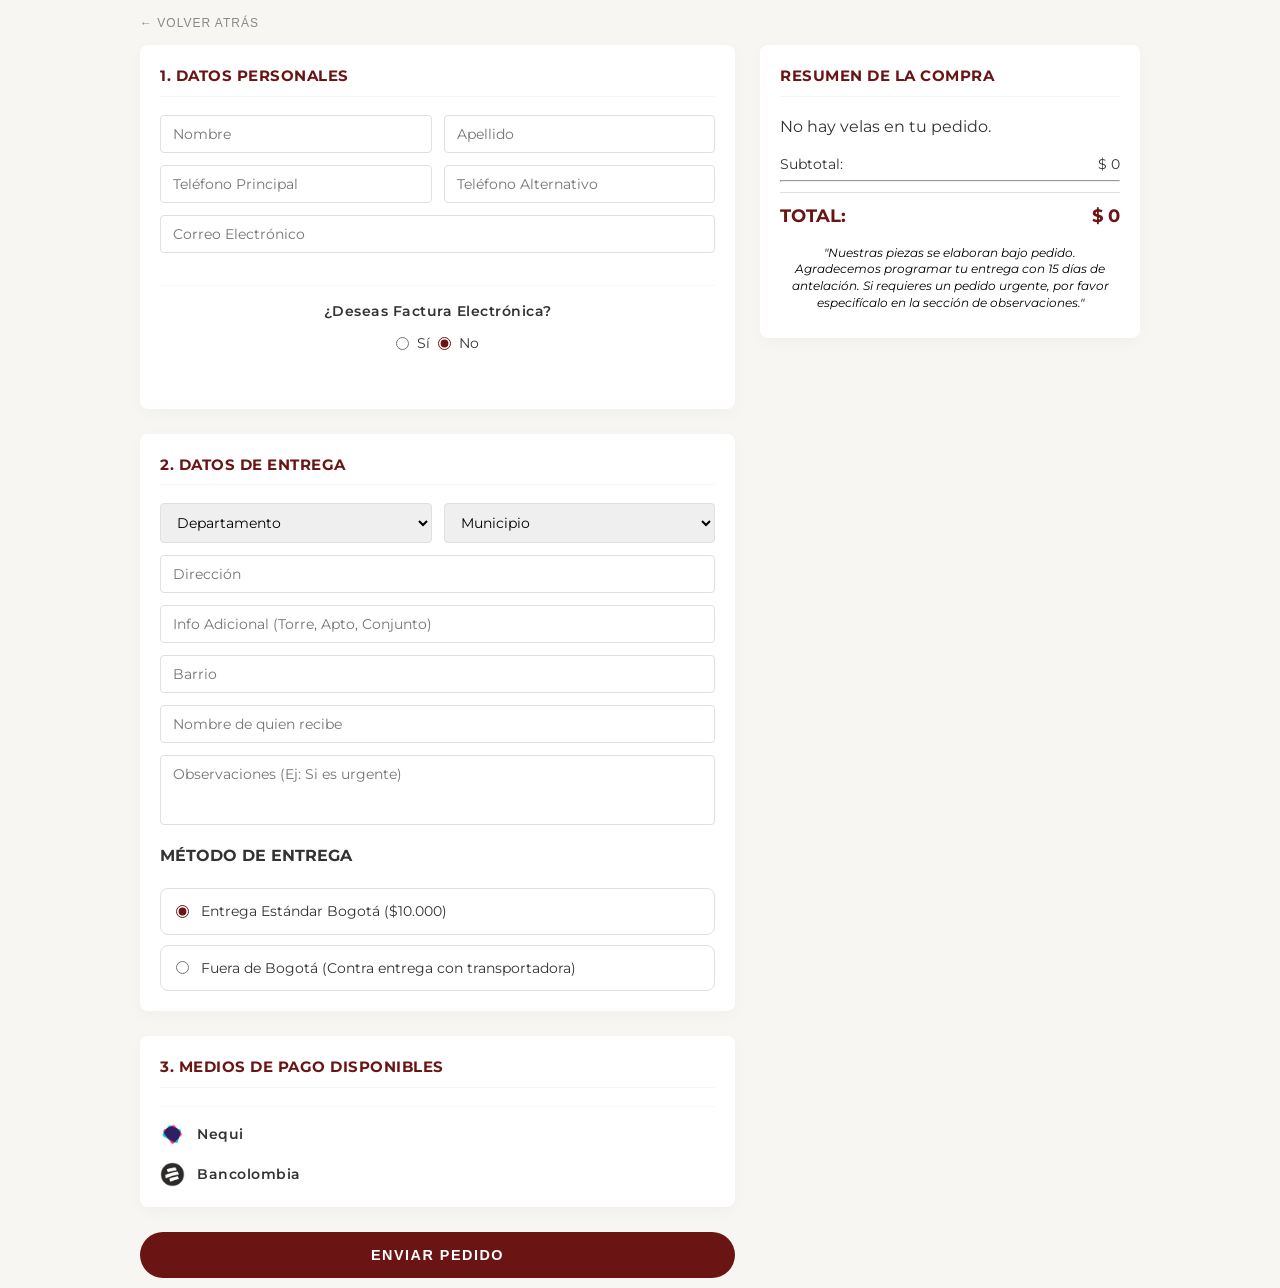
<file: checkout.html>
<!DOCTYPE html>
<html lang="es">

<head>
    <meta charset="UTF-8">
    <title>Checkout - Lumara</title>
    <link href="https://fonts.googleapis.com/css2?family=Montserrat:wght@400;600;700&display=swap" rel="stylesheet">
    <meta name="viewport" content="width=device-width, initial-scale=1.0">

    <link rel="stylesheet" href="checkout.css">
</head>

<body>

    <div class="checkout-container">
        <button onclick="history.back()" class="btn-volver">← VOLVER ATRÁS</button>

        <div class="checkout-layout">
            <form id="checkout-form" class="col-formulario">

                <div class="caja-checkout">
                    <h3>1. DATOS PERSONALES</h3>
                    <div class="grid-2">
                        <input type="text" name="nombre" placeholder="Nombre" required>
                        <input type="text" name="apellido" placeholder="Apellido" required>
                    </div>
                    <div class="grid-2">
                        <input type="tel" name="tel1" placeholder="Teléfono Principal" required>
                        <input type="tel" name="tel2" placeholder="Teléfono Alternativo">
                    </div>
                    <input type="email" name="email" placeholder="Correo Electrónico" required>

                    <div class="pregunta-factura-central">
                        <span>¿Deseas Factura Electrónica?</span>

                        <div class="opciones-radio-central">
                            <label>
                                <input type="radio" name="factura" value="si">
                                <span>Sí</span>
                        
                                <input type="radio" name="factura" value="no" checked>
                                <span>No</span>
                            </label>
                        </div>
                        
                    </div>
                </div>

                <div class="caja-checkout">
                    <h3>2. DATOS DE ENTREGA</h3>
                    <div class="grid-2">
                        <select name="departamento" id="depto" required>
                            <option value="">Departamento</option>
                            <option value="Cundinamarca">Cundinamarca</option>
                        </select>
                        <select name="municipio" id="muni" required>
                            <option value="">Municipio</option>
                            <option value="Bogota">Bogotá D.C.</option>
                            <option value="Chia">Chia</option>
                            <option value="Zipaquirá">Zipaquirá</option>
                            <option value="Cogua">Cogua</option>
                            <option value="Cota">Cota</option>
                            <option value="Gachancipá">Gachancipá</option>
                            <option value="Nemocón">Nemocón</option>
                            <option value="Sopó">Sopó</option>
                            <option value="Tabio">Tabio</option>
                            <option value="Tenjo">Tenjo</option>
                            <option value="Tocancipá">Tocancipá</option>
                    
                        </select>
                    </div>
                    <input type="text" name="direccion" placeholder="Dirección" required>
                    <input type="text" name="info_adicional" placeholder="Info Adicional (Torre, Apto, Conjunto)">
                    <input type="text" name="barrio" placeholder="Barrio" required>
                    <input type="text" name="quien_recibe" placeholder="Nombre de quien recibe" required>
                    <textarea name="observaciones" placeholder="Observaciones (Ej: Si es urgente)"></textarea>

                    <h4>MÉTODO DE ENTREGA</h4>
                    <div class="metodo-entrega">
                        <label class="opcion-envio">
                            <input type="radio" name="envio" value="10000" checked onchange="actualizarEnvio(10000)">
                            Entrega Estándar Bogotá ($10.000)
                        </label>
                        <label class="opcion-envio">
                            <input type="radio" name="envio" value="0" onchange="actualizarEnvio(0)">
                            Fuera de Bogotá (Contra entrega con transportadora)
                        </label>
                    </div>
                </div>

                <div class="caja-checkout">
                    <h3>3. MEDIOS DE PAGO DISPONIBLES</h3>

                    <div class="logos-pago-unificados">
                        <div class="metodo-item">
                            <img src="imagenes/Nequi.png" alt="Nequi" class="icon-pago">
                            <span>Nequi</span>
                        </div>
                        <div class="metodo-item">
                            <img src="imagenes/LogoBancolombia.png" alt="Bancolombia" class="icon-pago">
                            <span>Bancolombia</span>
                        </div>
                    </div>
                </div> <button type="submit" class="btn-enviar-pedido">ENVIAR PEDIDO</button>
            </form>

            <div class="col-resumen">
                <div class="caja-checkout">
                    <h3>RESUMEN DE LA COMPRA</h3>
                    <div id="resumen-productos">
                    </div>
                    <div class="totales-finales">
                        <p>Subtotal: <span id="resumen-subtotal">$ 0</span></p>

                        <hr>
                        <p class="total-final">TOTAL: <span id="resumen-total">$ 0</span></p>
                        <p class="nota-tiempo">
                            "Nuestras piezas se elaboran bajo pedido. Agradecemos programar tu entrega con 15 días de
                            antelación. Si requieres un pedido urgente, por favor especifícalo en la sección de
                            observaciones."
                        </p>

                    </div>
                </div>
            </div>
        </div>
    </div>

    <script src="checkout.js"></script>
</body>

</html>
</file>
<file: checkout.css>
/* ==========================================
   1. VARIABLES Y BASE
   ========================================== */
:root {
    --burgundy: #6b1414;
    --gold: #b8935a;
    --cream: #f8f6f2;
    --white: #ffffff;
    --text: #333333;
    --gray-border: #e0e0e0;
    --shadow: 0 4px 15px rgba(0, 0, 0, 0.03);
}

* {
    box-sizing: border-box;
    margin: 0;
    padding: 0;
}

body {
    font-family: 'Montserrat', sans-serif;
    background-color: var(--cream);
    color: var(--text);
    line-height: 1.5;
    padding: 20px;
    padding: 10px; /* Menos espacio en los bordes para móviles */
    overflow-x: hidden; /* Evita el scroll horizontal molesto */
}


/* ==========================================
   2. ESTRUCTURA Y LAYOUT RESPONSIVE
   ========================================== */
.checkout-container {
    max-width: 1000px;
    margin: 0 auto;
}

.checkout-layout {
    display: grid;
    grid-template-columns: 1fr 380px; /* Dos columnas en PC */
    gap: 25px;
    align-items: start;
}

/* Sistema de cuadros responsivos */
.grid-2 {
    display: grid;
    grid-template-columns: repeat(auto-fit, minmax(200px, 1fr));
    gap: 12px;
}

/* Adaptación para Tablets y Celulares */
@media (max-width: 850px) {
    .checkout-layout {
        grid-template-columns: 1fr; /* Una sola columna */
    }
    
    .col-resumen {
        order: -1; /* El resumen de compra sale arriba en móvil */
        position: static !important;
    }

    .checkout-container {
        padding: 10px;
    }
}

/* ==========================================
   3. COMPONENTES (CAJAS E INPUTS)
   ========================================== */
.caja-checkout {
    background: var(--white);
    padding: 20px;
    border-radius: 8px;
    box-shadow: var(--shadow);
    margin-bottom: 20px;
}

.btn-volver {
    background: none;
    border: none;
    color: #888;
    font-size: 0.75rem;
    font-weight: 400;
    letter-spacing: 1px;
    cursor: pointer;
    text-decoration: none;
    display: inline-block;
    margin-bottom: 15px;
    transition: color 0.3s;
}

.btn-volver:hover {
    color: var(--burgundy);
}

/* Estilo de los Cuadros (Inputs) - Letra más pequeña */
input[type="text"],
input[type="tel"],
input[type="email"],
select,
textarea {
    width: 100%;
    padding: 10px 12px;
    margin-bottom: 12px;
    border: 1px solid var(--gray-border);
    border-radius: 4px;
    font-family: inherit;
    font-size: 0.85rem; /* Tamaño de letra reducido y estético */
    outline: none;
    transition: border-color 0.3s;
}

input:focus, select:focus, textarea:focus {
    border-color: var(--gold); /* Toque dorado de Lumara al escribir */
}

textarea {
    height: 70px;
    resize: none;
}

/* Títulos de sección refinados */
.caja-checkout h3 {
    font-size: 0.95rem;
    font-weight: 700;
    color: var(--burgundy);
    margin-bottom: 18px;
    letter-spacing: 0.5px;
    text-transform: uppercase;
    border-bottom: 1px solid #f5f5f5;
    padding-bottom: 8px;
}

/* ==========================================
   4. RESUMEN DE COMPRA
   ========================================= */
.col-resumen {
    position: sticky;
    top: 20px;
}

.checkout-product-item {
    display: flex;
    justify-content: space-between;
    align-items: center;
    padding: 10px 0;
    border-bottom: 1px solid #f9f9f9;
}

.checkout-product-item img {
    width: 50px;
    height: 50px;
    object-fit: cover;
    border-radius: 4px;
}

.totales-finales {
    margin-top: 15px;
    font-size: 0.85rem;
}

.totales-finales p {
    display: flex;
    justify-content: space-between;
    margin-bottom: 6px;
}

.total-final {
    font-size: 1.1rem;
    font-weight: 700;
    color: var(--burgundy);
    border-top: 1px solid var(--gray-border);
    padding-top: 10px;
    margin-top: 10px;
}

/* ==========================================
   5. BOTONES Y EXTRAS
   ========================================== */
.btn-enviar-pedido {
    width: 100%;
    padding: 15px;
    background-color: var(--burgundy);
    color: var(--white);
    border: none;
    border-radius: 25px;
    font-size: 0.9rem;
    font-weight: 700;
    letter-spacing: 1.5px;
    cursor: pointer;
    transition: transform 0.2s, background 0.3s;
}

.btn-enviar-pedido:hover {
    background-color: #5a1010;
    transform: translateY(-2px);
}

.nota-tiempo {
    font-size: 0.75rem;
    color: #999;
    margin-top: 15px;
    font-style: italic;
    text-align: center;
}

/* Contenedor principal para centralizar la pregunta */
.pregunta-factura-central {
    text-align: center; /* Centra el texto de la pregunta */
    margin: 20px 0; /* Espacio arriba y abajo */
    padding: 15px; /* Un poco de padding */
    border-top: 1px solid #f9f9f9; /* Línea sutil divisoria */
}

/* Estilo del texto de la pregunta (más pequeña y fina) */
.pregunta-factura-central > span {
    display: block; /* Ocupa todo el ancho para centrar */
    font-size: 0.85rem; /* Tamaño refinado y estético */
    font-weight: 600;
    color: var(--text);
    margin-bottom: 12px; /* Espacio antes de las opciones */
    letter-spacing: 0.5px;
}

/* NUEVO CONTENEDOR PARA LAS OPCIONES (FLEXBOX CENTRAL VERTICAL) */
.opciones-radio-central {
    display: flex;
    flex-direction: column; /* ¡ESTA ES LA LÍNEA CLAVE! Bajan y se ponen en columna */
    align-items: center; /* Centrado horizontal perfecto de la columna */
    gap: 10px; /* Espacio vertical entre el Sí y el No */
}

/* Estilo para los labels individuales de Sí/No */
.pregunta-factura-central label {
    display: flex;
    align-items: center; /* Alinea el circulito con la palabra horizontalmente */
    gap: 8px; /* Espacio entre el radio button y el texto */
    cursor: pointer;
    font-size: 0.85rem;
    color: var(--text);
}

/* El círculo se pone color vino al marcarlo (Identidad Lumara) */
.pregunta-factura-central input[type="radio"] {
    accent-color: var(--burgundy); /* Refuerza la marca Lumara */
    cursor: pointer;
}

/* --- RESPONSIVO: CELULAR --- */
@media (max-width: 900px) {
    .product-grid {
        grid-template-columns: repeat(2, 1fr) !important;
        /* 2 columnas en tablet */
    }
}

@media (max-width: 600px) {
    .product-grid {
        grid-template-columns: 1fr !important;
        /* 1 columna en celular */
    }
}

/* Contenedor del método de entrega */
.metodo-entrega {
    margin-top: 20px;
    display: grid;
    gap: 10px;
}

.metodo-entrega h4 {
    font-size: 0.85rem;
    font-weight: 700;
    color: var(--burgundy);
    margin-bottom: 10px;
    text-transform: uppercase;
    letter-spacing: 0.5px;
}

/* Tarjetas de opción */
.opcion-envio {
    display: flex;
    align-items: center;
    padding: 12px 15px;
    border: 1px solid var(--gray-border);
    border-radius: 8px;
    cursor: pointer;
    transition: all 0.3s ease;
    background-color: #fff;
    font-size: 0.85rem;
}

/* Efecto cuando pasas el mouse o está seleccionado */
.opcion-envio:hover {
    border-color: var(--gold);
    background-color: #fcfaf7;
}

/* Espacio entre el radio button y el texto */
.opcion-envio input[type="radio"] {
    margin-right: 12px;
    accent-color: var(--burgundy);
    cursor: pointer;
}

/* Ajuste para que el texto largo no se rompa feo en móvil */
.opcion-envio span {
    line-height: 1.3;
    color: var(--text);
}



/* Texto de la nota de tiempo debajo del botón */
.nota-tiempo {
    display: block;
    text-align: center;
    font-size: 0.75rem;
    color: #000000;
    margin-top: 15px;
    font-style: italic;
    line-height: 1.4;
}

/* Unifica la sección dentro de la caja blanca */
.caja-checkout {
    /* ... tus otros estilos ... */
    margin-bottom: 25px; /* Espacio antes del botón */
}

/* Contenedor principal de logos + texto */
.logos-pago-unificados {
    display: flex;
    flex-direction: column; /* Lista vertical para claridad en móvil */
    gap: 15px; /* Espacio entre métodos de pago */
    padding-top: 15px;
    border-top: 1px solid #f9f9f9; /* Línea divisoria sutil */
}

/* Cada método individual (Logo + Texto) */
.metodo-item {
    display: flex;
    align-items: center; /* Centrado vertical perfecto */
    gap: 12px; /* Espacio entre el icono y la palabra */
    cursor: pointer;
    
}

/* Tamaño de los iconos controlado */
.icon-pago {
    height: 25px; /* Altura sutil, no gigantesca */
    width: auto;
}

/* Estilo del texto */
.metodo-item span {
    font-size: 0.85rem; /* Tamaño de letra reducido y estético */
    font-weight: 600;
    color: var(--text);
    letter-spacing: 0.5px;
}
@media (max-width: 850px) {
    .checkout-layout {
        display: flex;
        flex-direction: column; /* Apila todo */
    }

    .col-resumen {
        order: -1; /* Sube el resumen al principio */
        margin-bottom: 20px;
    }
}
.grid-2 {
    display: grid;
    grid-template-columns: repeat(auto-fit, minmax(140px, 1fr));
    gap: 12px;
}
</file>
